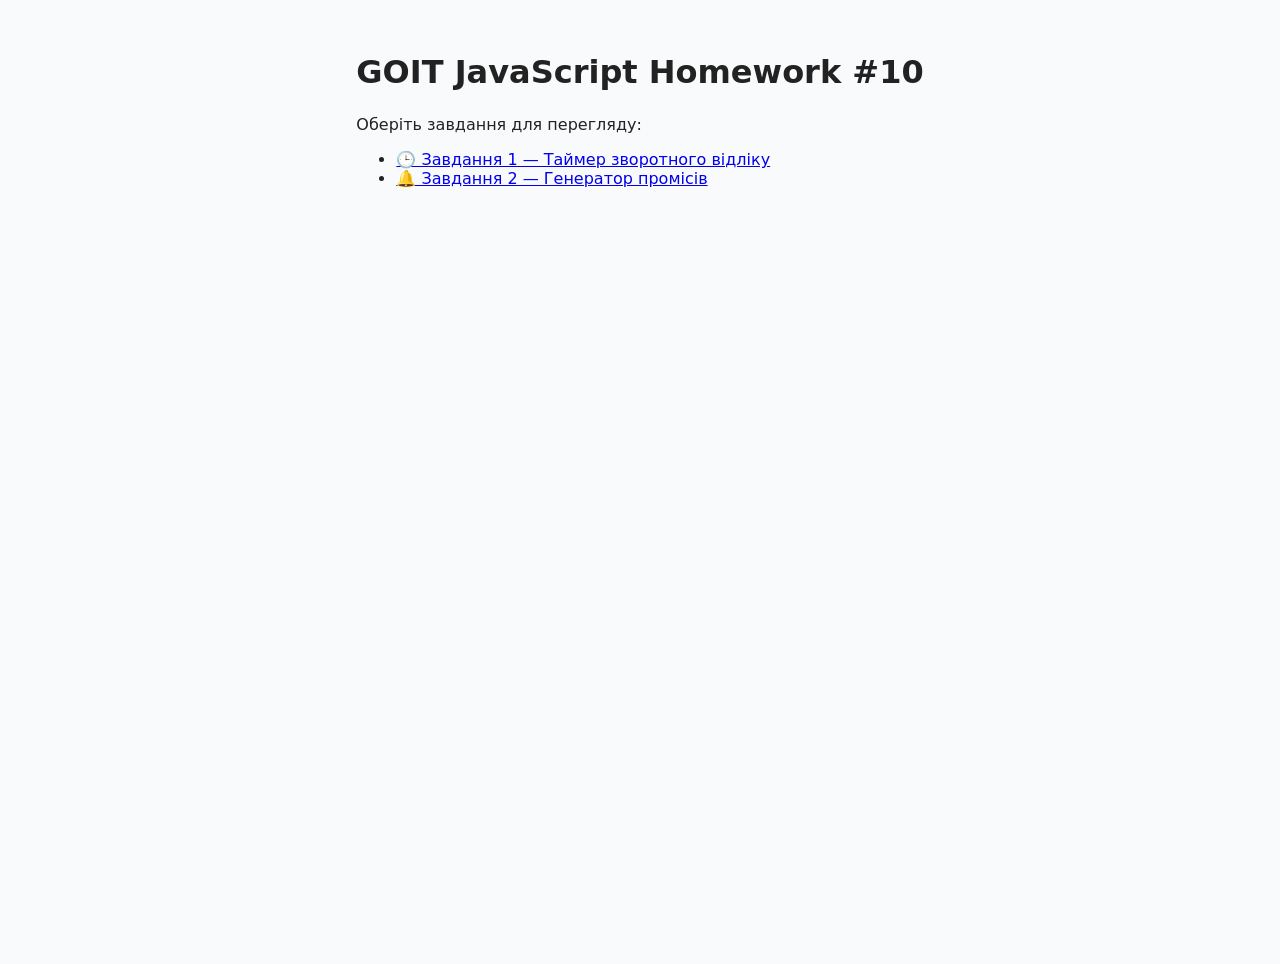
<file: src/index.html>
<!DOCTYPE html>
<html lang="en">
  <head>
    <meta charset="UTF-8" />
    <meta http-equiv="X-UA-Compatible" content="IE=edge" />
    <meta name="viewport" content="width=device-width, initial-scale=1.0" />
    <title>GOIT JS HW 10</title>
    <link rel="stylesheet" href="./css/common.css" />
  </head>
  <body>
    <div class="index-container">
      <h1>GOIT JavaScript Homework #10</h1>
      <p>Оберіть завдання для перегляду:</p>

      <ul class="task-list">
        <li>
          <a href="./1-timer.html">🕒 Завдання 1 — Таймер зворотного відліку</a>
        </li>
        <li>
          <a href="./2-snackbar.html">🔔 Завдання 2 — Генератор промісів</a>
        </li>
      </ul>
    </div>
  </body>
</html>
</file>
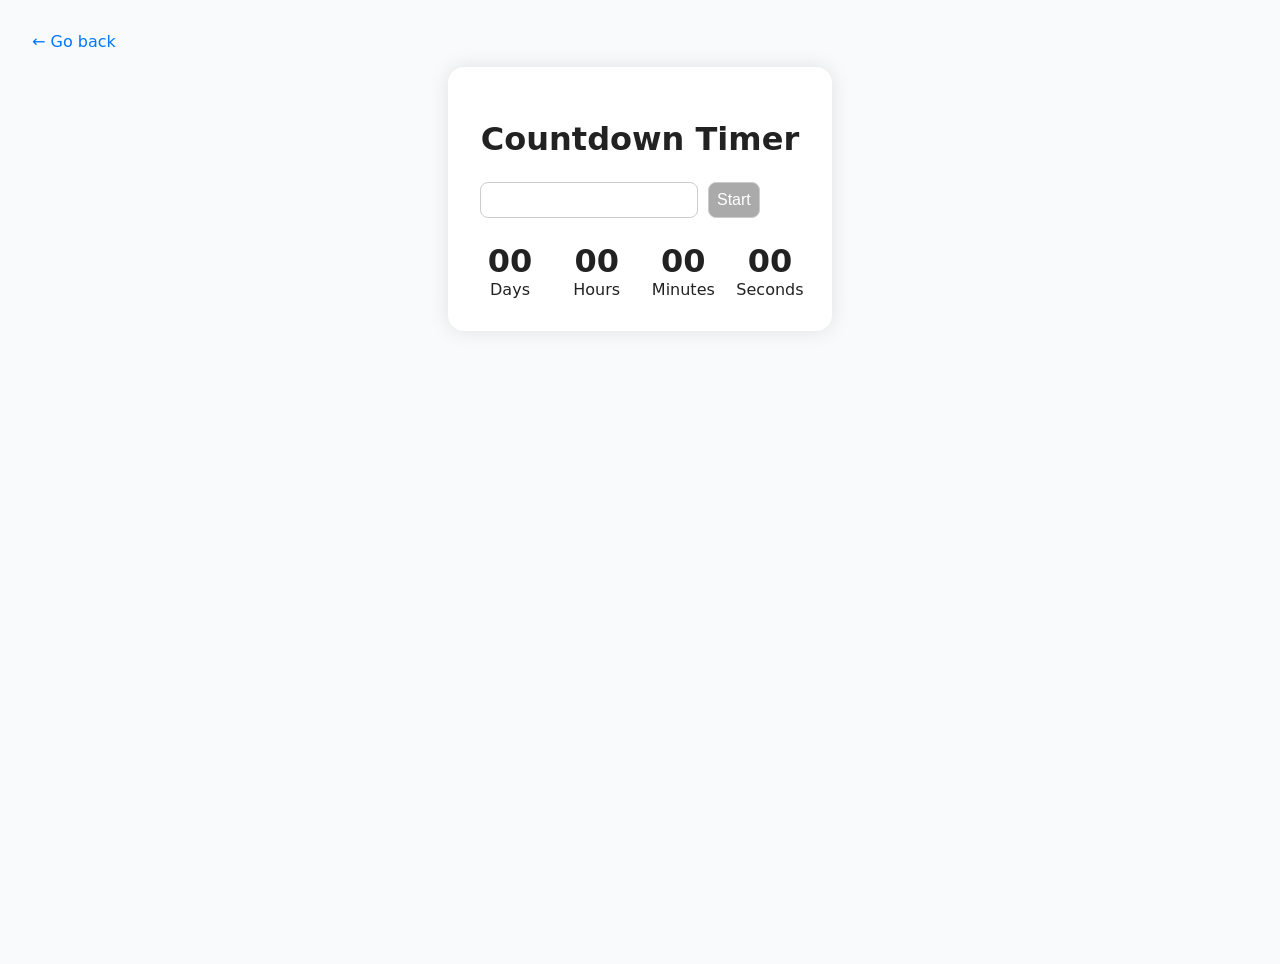
<file: src/1-timer.html>
<!DOCTYPE html>
<html lang="en">
  <head>
    <meta charset="UTF-8" />
    <meta http-equiv="X-UA-Compatible" content="IE=edge" />
    <meta name="viewport" content="width=device-width, initial-scale=1.0" />
    <title>Timer</title>
    <link rel="stylesheet" href="./css/common.css" />
  </head>
  <body>
    <a href="./index.html" class="back-link">← Go back</a>

    <div class="timer-container">
      <h1>Countdown Timer</h1>

      <div class="picker">
        <input type="text" id="datetime-picker" />
        <button type="button" data-start disabled>Start</button>
      </div>

      <div class="timer">
        <div class="field">
          <span class="value" data-days>00</span>
          <span class="label">Days</span>
        </div>
        <div class="field">
          <span class="value" data-hours>00</span>
          <span class="label">Hours</span>
        </div>
        <div class="field">
          <span class="value" data-minutes>00</span>
          <span class="label">Minutes</span>
        </div>
        <div class="field">
          <span class="value" data-seconds>00</span>
          <span class="label">Seconds</span>
        </div>
      </div>
    </div>

    <script src="./js/1-timer.js" type="module"></script>
  </body>
</html>
</file>
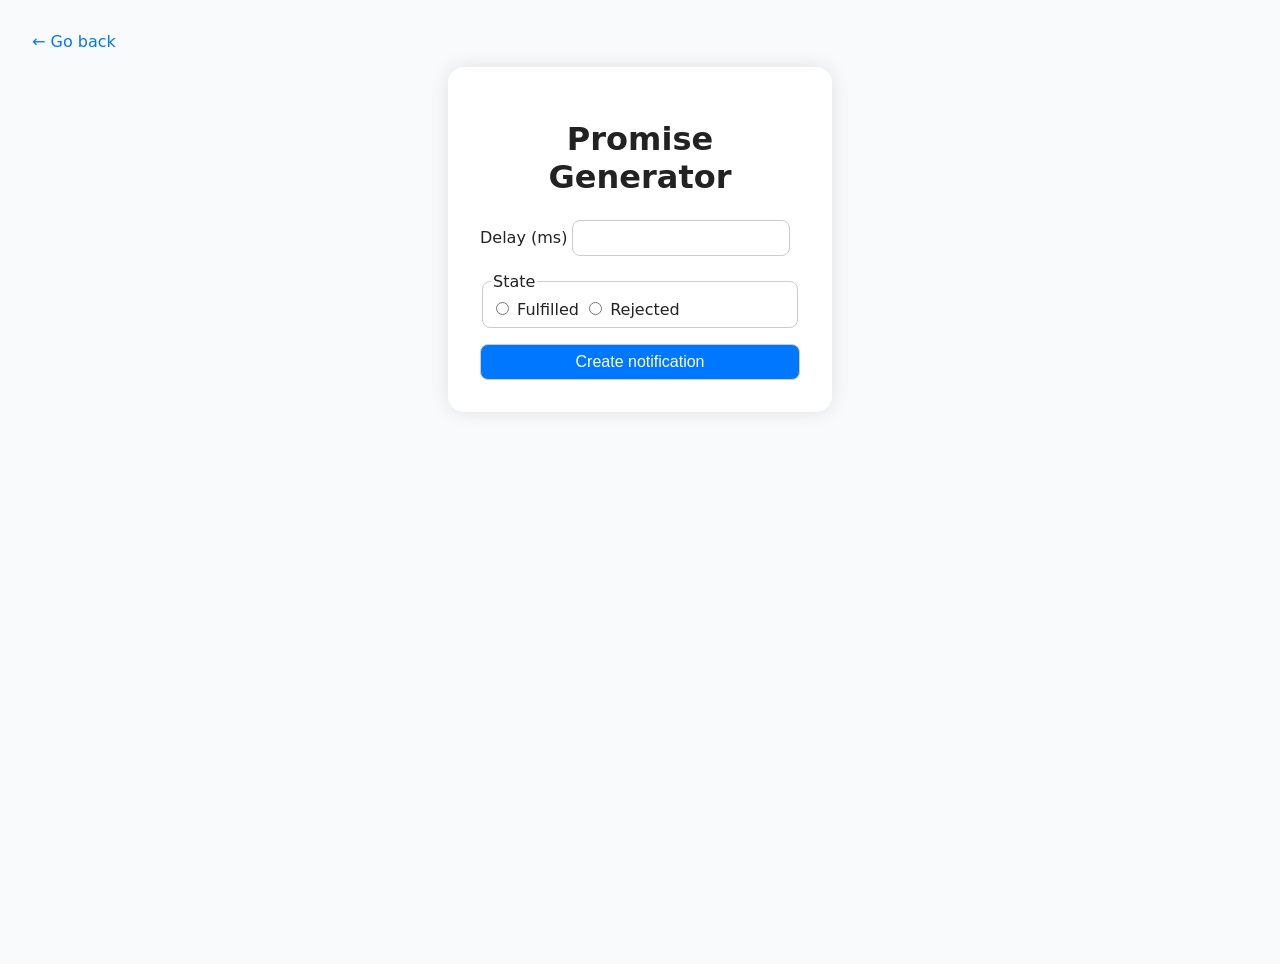
<file: src/2-snackbar.html>
<!DOCTYPE html>
<html lang="en">
  <head>
    <meta charset="UTF-8" />
    <meta name="viewport" content="width=device-width, initial-scale=1.0" />
    <title>Snackbar</title>
    <link rel="stylesheet" href="./css/common.css" />
  </head>
  <body>
    <a href="./index.html" class="back-link">← Go back</a>

    <div class="form-container">
      <h1>Promise Generator</h1>
      <form class="form">
        <label>
          Delay (ms)
          <input type="number" name="delay" required />
        </label>

        <fieldset>
          <legend>State</legend>
          <label>
            <input type="radio" name="state" value="fulfilled" required />
            Fulfilled
          </label>
          <label>
            <input type="radio" name="state" value="rejected" required />
            Rejected
          </label>
        </fieldset>

        <button type="submit">Create notification</button>
      </form>
    </div>

    <script src="./js/2-snackbar.js" type="module"></script>
  </body>
</html>
</file>
<file: src/css/common.css>
body {
  font-family: system-ui, sans-serif;
  background-color: #f9fafb;
  color: #222;
  display: flex;
  flex-direction: column;
  align-items: center;
  justify-content: flex-start;
  min-height: 100vh;
  margin: 0;
  padding: 2rem;
}

a.back-link {
  align-self: flex-start;
  text-decoration: none;
  color: #0077ff;
  margin-bottom: 1rem;
}

h1 {
  margin-bottom: 1.5rem;
  text-align: center;
}

.timer-container,
.form-container {
  background: white;
  padding: 2rem;
  border-radius: 16px;
  box-shadow: 0 0 20px rgba(0, 0, 0, 0.1);
  width: 320px;
}

.picker {
  display: flex;
  gap: 10px;
  margin-bottom: 1.5rem;
}

.timer {
  display: flex;
  justify-content: space-between;
  gap: 10px;
}

.field {
  display: flex;
  flex-direction: column;
  align-items: center;
  width: 60px;
}

.value {
  font-size: 2rem;
  font-weight: bold;
}

.form {
  display: flex;
  flex-direction: column;
  gap: 1rem;
}

input,
button,
fieldset {
  font-size: 1rem;
  padding: 0.5rem;
  border-radius: 8px;
  border: 1px solid #ccc;
}

button {
  background-color: #0077ff;
  color: white;
  cursor: pointer;
  transition: background 0.2s;
}

button:disabled {
  background-color: #aaa;
  cursor: not-allowed;
}

button:hover:not(:disabled) {
  background-color: #005ec7;
}
</file>
